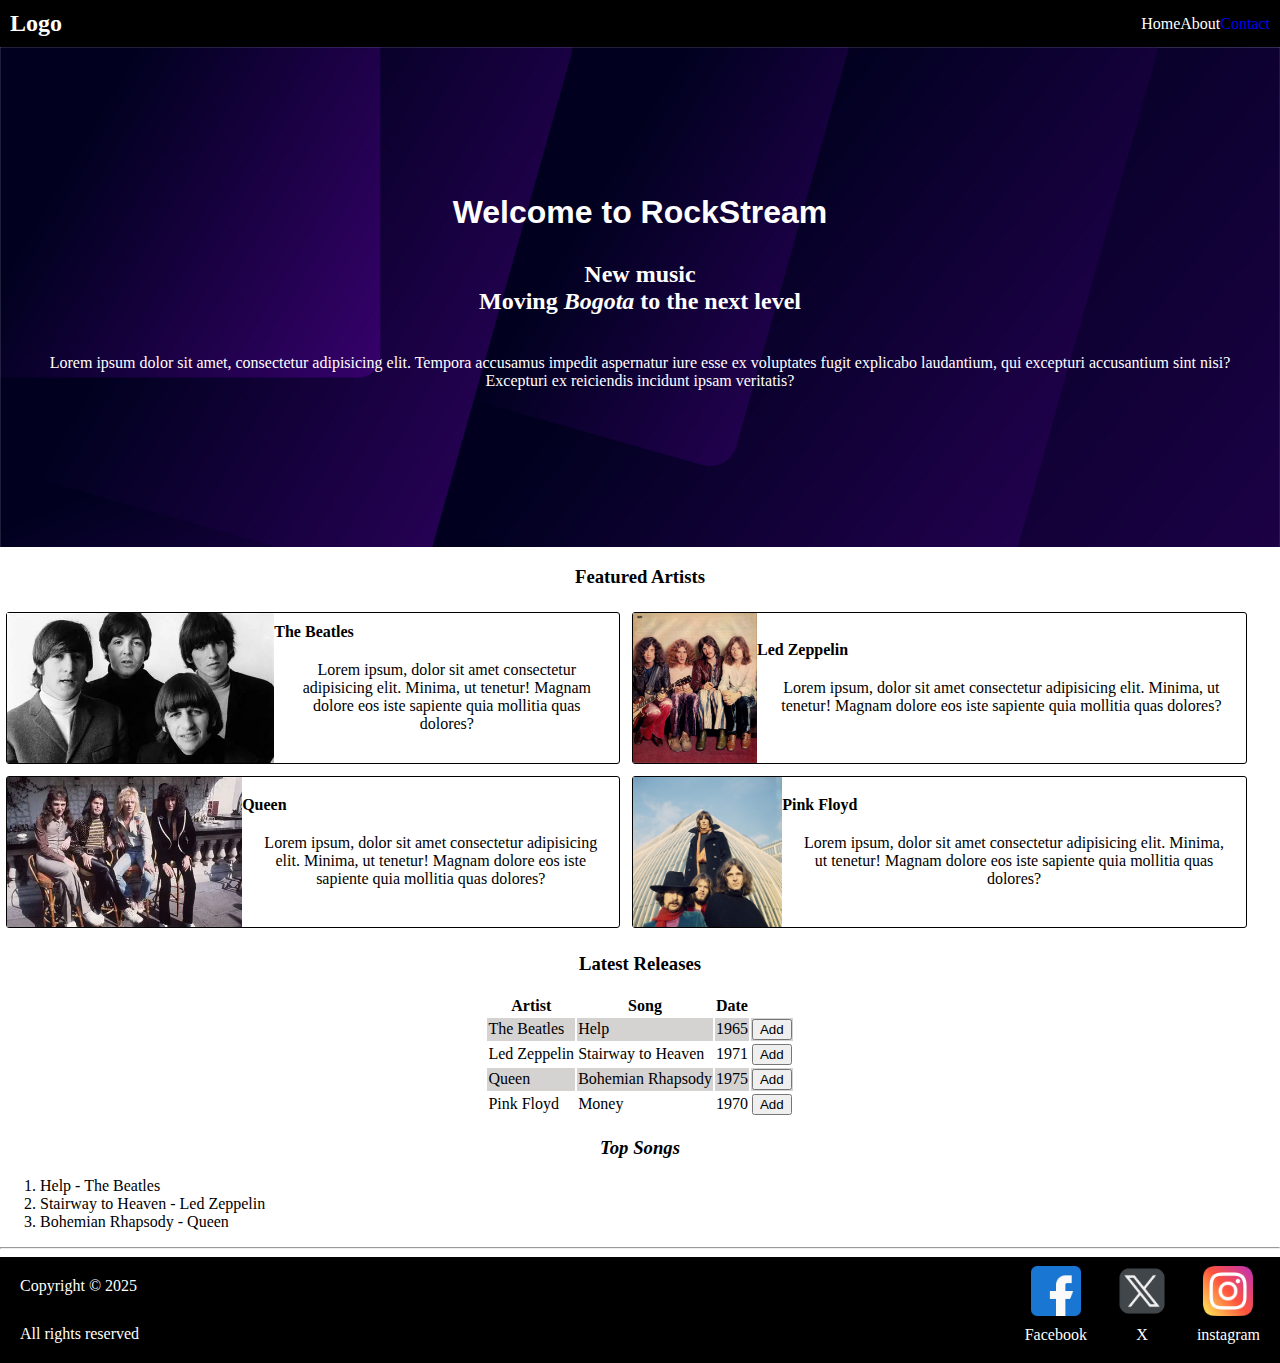
<file: Class1/html/index.html>
<!DOCTYPE html>
<html lang="en">
  <head>
    <meta charset="UTF-8" />
    <meta name="viewport" content="width=, initial-scale=1.0" />
    <title>RockStream</title>
    <meta name="description" content="RockStream is the best place to find the latest music"/>
    <meta name="keywords" content="music, rock, stream, latest, news"/>
    <meta name="robots" content="index, follow"/>
    <link rel="stylesheet" href="../css/style.css" />
  </head>
  <body>
    <div id="header"> <!-- header -->
        <h2>Logo</h2>
        <ul>
            <a href="index.html"><li>Home</li></a>
            <a href="about.html"><li>About</li></a>
            <a href="#contact"<li>Contact</li></a>
        </ul>
    </div>

    <div id="presentation"> <!-- main y section y article --> 
        <h1>Welcome to RockStream</h1>

        <h2 class="text-center">New music<br/>
            Moving <em>Bogota</em> to the next level 
        </h2>

        <p class="text-center">Lorem ipsum dolor sit amet, consectetur adipisicing elit. Tempora accusamus impedit aspernatur iure esse ex voluptates fugit explicabo laudantium, qui excepturi accusantium sint nisi? Excepturi ex reiciendis incidunt ipsam veritatis?</p>
    </div>


    <h3>Featured Artists</h3>

    <div class="artist">
        <div class="card">
            <img src="../images/beatles.webp" height="150" alt="The Beatles"/>
            <div>
                <strong>The Beatles</strong>
                <p class="small, text-center">Lorem ipsum, dolor sit amet consectetur adipisicing elit. Minima, ut tenetur! Magnam dolore eos iste sapiente quia mollitia quas dolores?</p>
            </div>
            
        </div>
        
        <div class="card">
            <img src="../images/led_zeppelin.jpeg" height="150" alt="Led Zeppelin"/>
            <div>
                <strong>Led Zeppelin</strong>
                <p class="small, text-center">Lorem ipsum, dolor sit amet consectetur adipisicing elit. Minima, ut tenetur! Magnam dolore eos iste sapiente quia mollitia quas dolores?</p>
            </div>
        </div>
        
        <div class="card">
            <img src="../images/queen.webp" height="150" alt="Queen"/>
            <div>
                <strong>Queen</strong>
                <p class="small, text-center">Lorem ipsum, dolor sit amet consectetur adipisicing elit. Minima, ut tenetur! Magnam dolore eos iste sapiente quia mollitia quas dolores?</p>
            </div>
        </div>

        <div class="card">
            <img src="../images/pink_floyd.jpeg" height="150" alt="Pink Floyd"/>
            <div>
                <strong>Pink Floyd</strong>
                <p class="small, text-center">Lorem ipsum, dolor sit amet consectetur adipisicing elit. Minima, ut tenetur! Magnam dolore eos iste sapiente quia mollitia quas dolores?</p>
            </div>
        </div>
        
    </div>
    
    <h3>Latest Releases</h3>
    <div class="container">
        <table>
            <th>Artist</th> <!-- th = table header -->
            <th>Song</th>
            <th>Date</th>
            <th></th>

            <tr> <!-- tr = table row -->
                <td>The Beatles</td> <!-- td = table data -->
                <td>Help</td>
                <td>1965</td>
                <td><button>Add</button></td>
            </tr>
            <tr>
                <td>Led Zeppelin</td>
                <td>Stairway to Heaven</td>
                <td>1971</td>
                <td><button>Add</button></td>
            </tr>
            <tr>
                <td>Queen</td>
                <td>Bohemian Rhapsody</td>
                <td>1975</td>
                <td><button>Add</button></td>
            </tr>

            <tr>
                <td>Pink Floyd</td>
                <td>Money</td>
                <td>1970</td>
                <td><button>Add</button></td>
            </tr>
        </table>
    </div>

    <h3 id="top-songs">Top Songs</h3>
    <ol>
        <li>Help - The Beatles</li>
        <li>Stairway to Heaven - Led Zeppelin</li>
        <li>Bohemian Rhapsody - Queen</li>
    </ol>

    <hr />
    <div id="footer"> <!-- footer -->
        <div id="copyright">
            <p>Copyright &copy; 2025</p>
            <p>All rights reserved</p>
        </div>

        <div id="social-media">
            <a href="https://www.facebook.com/" target="_blank" title="Facebook" id="contact"> 
                <img src = "../images/facebook.png" height="50" alt="Facebook">
                <p>Facebook</p>
            </a>
                
            <a href="https://www.x.com/" target="_blank" title="X"> 
                <img src = "../images/twitter.png" height="50" alt="X">
                <p>X</p>
            </a>
            <a href="https://www.instagram.com/" target="_blank" title="Instagram"> 
                <img src = "../images/instagram.png" height="50" alt="Instagram">
                <p>instagram</p>
            </a>
        </div>
        
    </div>
</body>
</html>
</file>
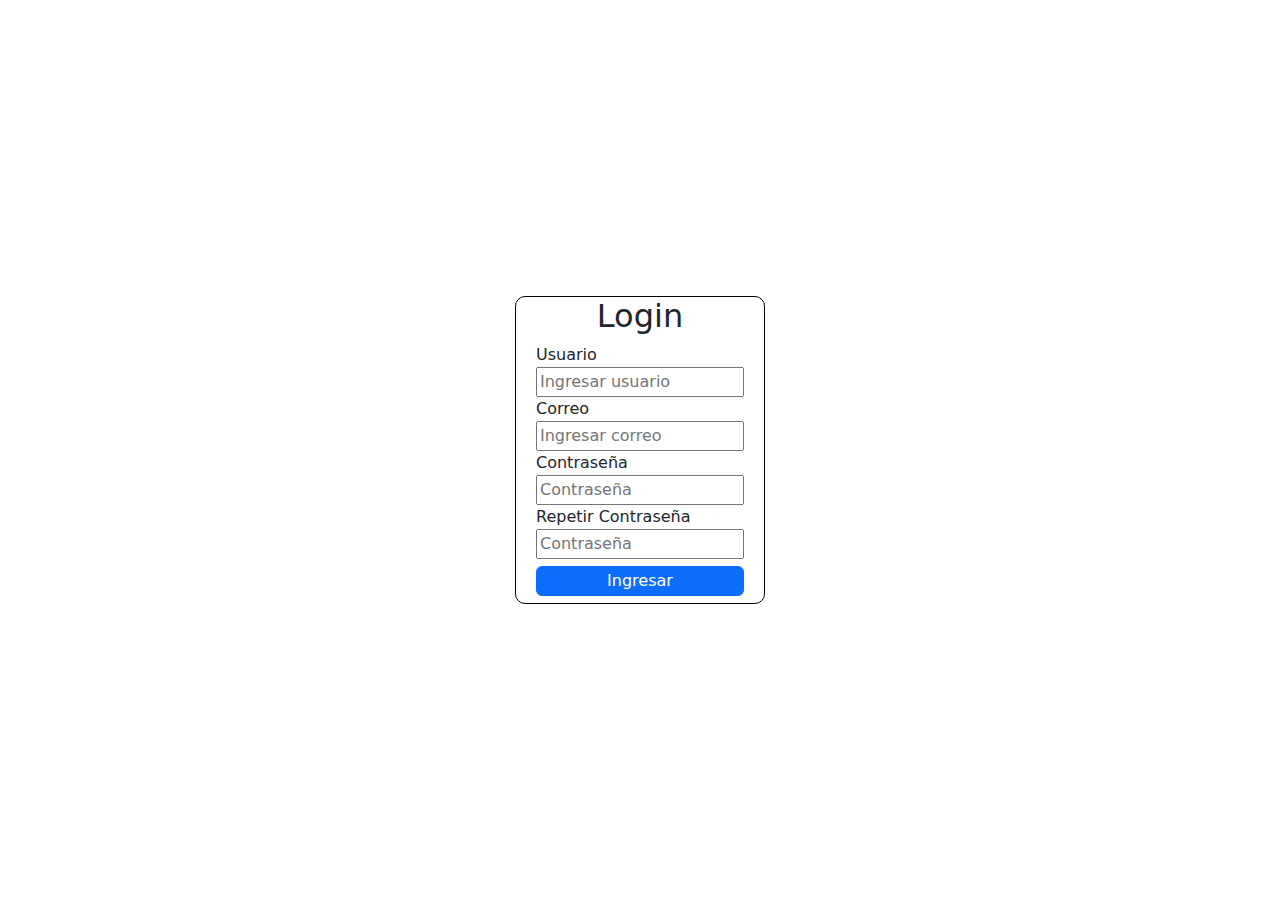
<file: Class2/forms_js/index.html>
<!DOCTYPE html>
<html lang="en">
  <head>
    <meta charset="UTF-8" />
    <meta name="viewport" content="width=device-width, initial-scale=1.0" />
    <title>Verificacion de forms</title>
    <link
      href="https://cdn.jsdelivr.net/npm/bootstrap@5.3.3/dist/css/bootstrap.min.css"
      rel="stylesheet"
      integrity="sha384-QWTKZyjpPEjISv5WaRU9OFeRpok6YctnYmDr5pNlyT2bRjXh0JMhjY6hW+ALEwIH"
      crossorigin="anonymous"
    />
    <link rel="stylesheet" href="./css/styles.css" />
  </head>
  <body>
    <!--get traer un recurso desde el servidor-->
    <!--post enviar/guardar informacion en el servidor-->
    <form id="formUser" action="procesamiento.html" method="get">
      <h2>Login</h2>
      <fieldset>
        <p hidden id="alerta"></p>
        <label for="txtName">Usuario</label>
        <input
          type="text"
          name="name"
          id="txtName"
          placeholder="Ingresar usuario"
          required
        />

        <label for="txtCorreo">Correo</label>
        <input
          type="email"
          name="correo"
          id="txtCorreo"
          placeholder="Ingresar correo"
        />

        <label for="txtPassword">Contraseña</label>
        <input
          type="password"
          name="password"
          id="txtPassword"
          placeholder="Contraseña"
          minlength="4"
        />

        <label for="txtPasswordRepeat">Repetir Contraseña</label>
        <input
          type="password"
          name="passwordRepeat"
          id="txtPasswordRepeat"
          placeholder="Contraseña"
          minlength="4"
        />

        <button type="submit" class="btn btn-primary" id="btnSubmit">
          Ingresar
        </button>
      </fieldset>
    </form>

    <script src="./js/script.js"></script>
  </body>
</html>
</file>
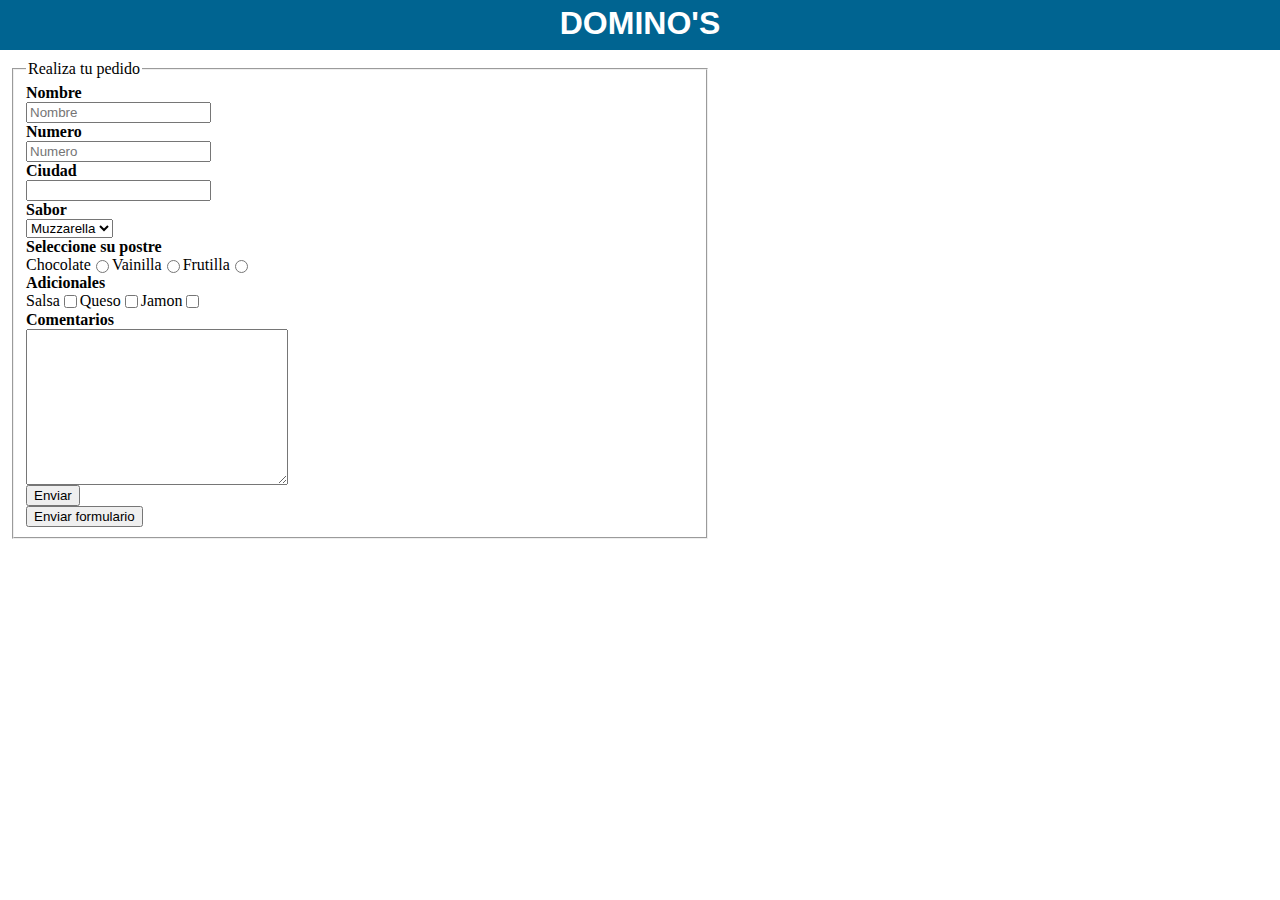
<file: Class2/formularios_html/index.html>
<!DOCTYPE html>
<html lang="en">
  <head>
    <meta charset="UTF-8" />
    <meta name="viewport" content="width=device-width, initial-scale=1.0" />
    <title>Document</title>
    <link rel="stylesheet" href="./css/estilos.css" />
  </head>
  <body>
    <header>
      <h1>DOMINO'S</h1>
    </header>

    <form>
      <fieldset>
        <legend>Realiza tu pedido</legend>
        <label for="txtNombre">Nombre</label>
        <input type="text" placeholder="Nombre" name="nombree" id="txtNombre" />

        <label for="txtNumero">Numero</label>
        <input
          type="number"
          placeholder="Numero"
          name="numero"
          id="txtNumero"
        />

        <label for="selectCiudad">Ciudad</label>
        <input list="selectCiudad" name="ciudad" />

        <datalist id="selectCiudad">
          <option value="Bogota"></option>
          <option value="Cali"></option>
          <option value="Md">Medellin</option>
        </datalist>

        <label for="selectPizza">Sabor</label>

        <select name="pizza" id="selectPizza">
          <option value="Muzzarella">Muzzarella</option>
          <option value="Napolitana">Napolitana</option>
          <option value="Calabresa">Calabresa</option>
        </select>

        <strong>Seleccione su postre</strong>
        <div class="horizontal">
          <label for="chocolate">Chocolate</label>
          <input type="radio" name="postre" value="chocolate" id="chocolate" />

          <label for="vainilla">Vainilla</label>
          <input type="radio" name="postre" value="vainilla" id="vainilla" />

          <label for="frutilla">Frutilla</label>
          <input type="radio" name="postre" value="frutilla" id="frutilla" />
        </div>

        <strong>Adicionales</strong><br />
        <div class="horizontal">
          <label for="salsa">Salsa</label>
          <input type="checkbox" name="salsa" id="salsa" value="yes" />

          <label for="queso">Queso</label>
          <input type="checkbox" name="queso" id="queso" value="yes" />

          <label for="jamon">Jamon</label>
          <input type="checkbox" name="jamon" id="jamon" value="yes" />
        </div>

        <label for="txtComentarios">Comentarios</label>
        <textarea
          name="comentarios"
          id="txtComentarios"
          cols="30"
          rows="10"
        ></textarea>
        <button type="submit">Enviar</button>
        <input type="submit" value="Enviar formulario"></input>
      </fieldset>
    </form>
  </body>
</html>
</file>
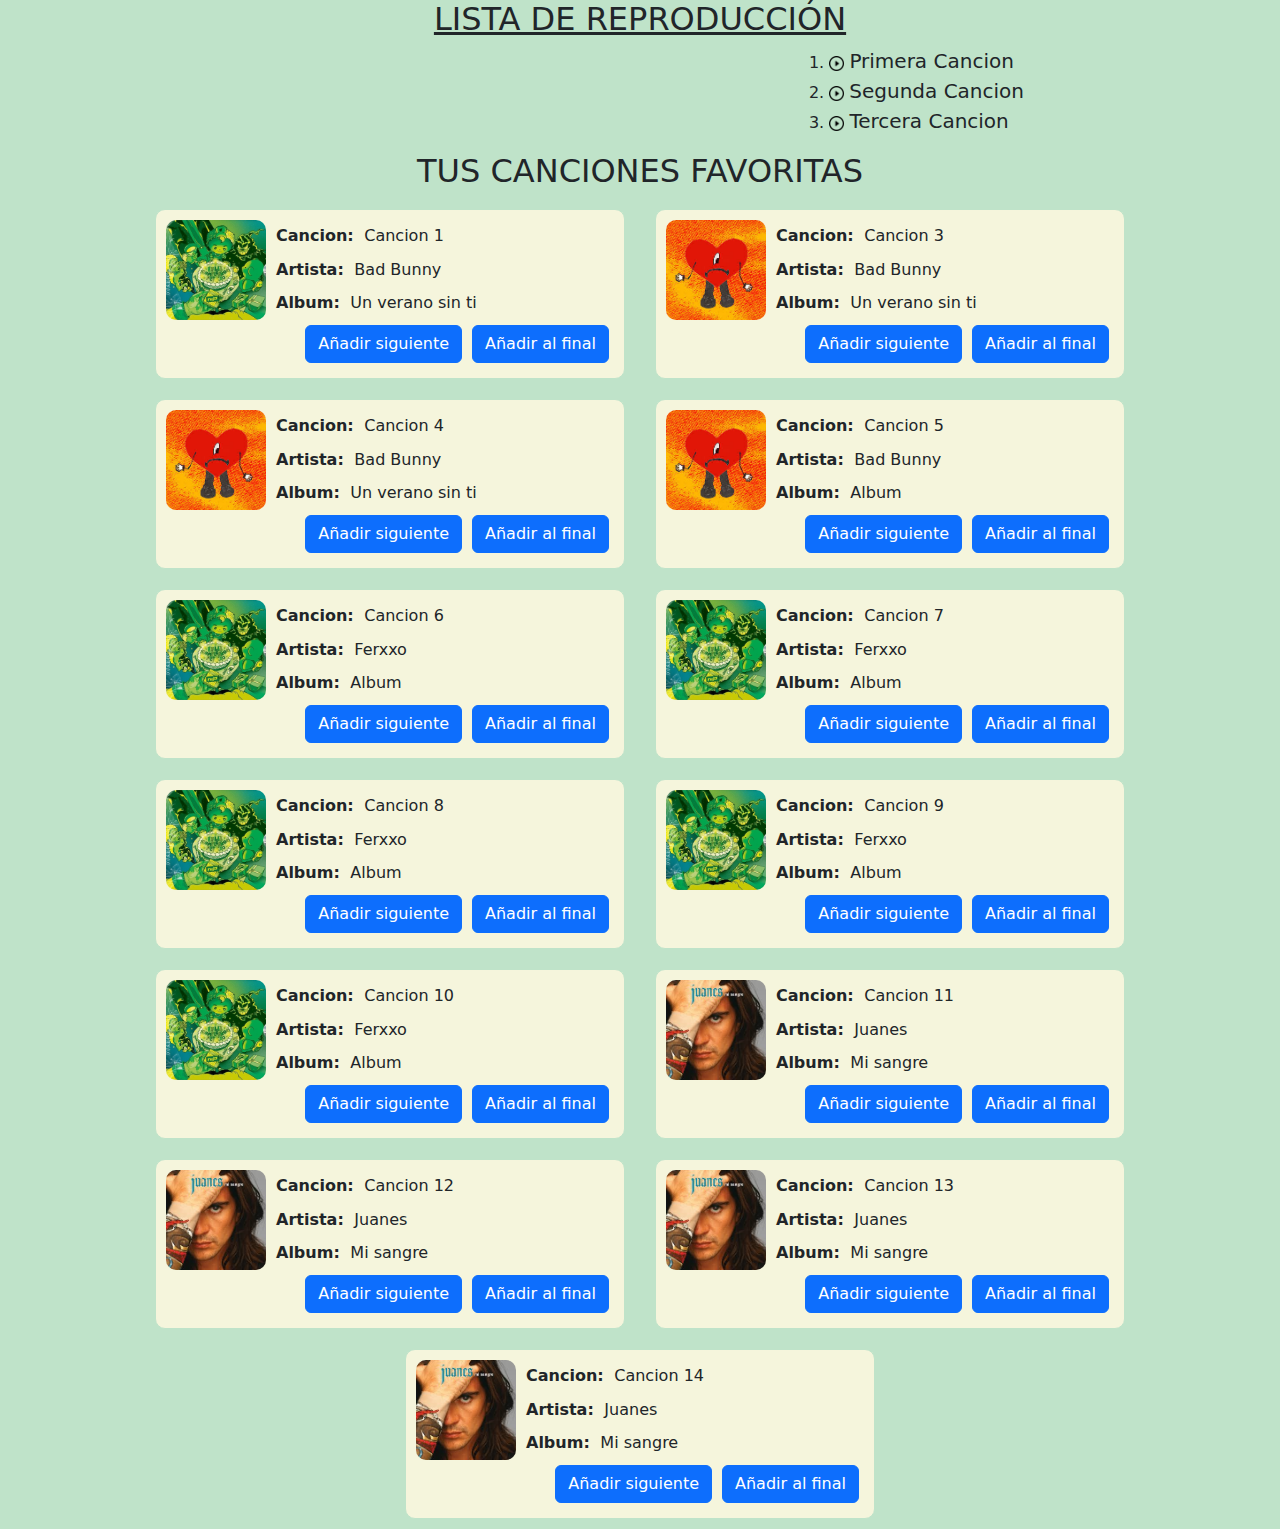
<file: Class2/manipulacion_DOM/index.html>
<!DOCTYPE html>
<html lang="en">
  <head>
    <meta charset="UTF-8" />
    <meta name="viewport" content="width=device-width, initial-scale=1.0" />
    <title>DOM MANIPULATION</title>
    <link
      href="https://cdn.jsdelivr.net/npm/bootstrap@5.3.3/dist/css/bootstrap.min.css"
      rel="stylesheet"
      integrity="sha384-QWTKZyjpPEjISv5WaRU9OFeRpok6YctnYmDr5pNlyT2bRjXh0JMhjY6hW+ALEwIH"
      crossorigin="anonymous"
    />
    <link rel="stylesheet" href="css/styles.css" />
  </head>
  <body>
    <header></header>
    <main>
      <section id="playlist">
        <h2>Lista de reproducción</h2>
        <div id="playlist-container">
          <ol id="lista-canciones">
            <li>
              <img src="./images/boton-de-play.png" width="15px" />
              <span class="bigger-text">Primera Cancion</span>
            </li>
          </ol>
        </div>
      </section>

      <section>
        <h2>Tus canciones favoritas</h2>
        <div id="song-list-container">
          <article class="music-card flex">
            <img
              src="./images/album_1.jpg"
              alt=""
              width="100px"
              height="100px"
            />
            <div class="music-card-info">
              <div class="music-card-text">
                <div>
                  <span class="negrilla">Cancion: </span
                  ><span class="cancion">Cancion 1</span>
                </div>
                <div><span class="negrilla">Artista: </span>Bad Bunny</div>
                <div><span class="negrilla">Album: </span>Un verano sin ti</div>
              </div>
              <div class="music-card-buttons flex">
                <button type="button" class="btn btn-primary">
                  Añadir siguiente
                </button>
                <button
                  type="button"
                  class="btn btn-primary siguiente"
                  data-id="1"
                  id="boton_especial"
                  onClick="mostrarMensaje(this)"
                >
                  Añadir al final
                </button>
              </div>
            </div>
          </article>
          <article class="music-card flex">
            <img
              src="./images/album_1.jpg"
              alt=""
              width="100px"
              height="100px"
              id="modificar"
            />
            <div class="music-card-info">
              <div class="music-card-text">
                <div>
                  <span class="negrilla">Cancion: </span
                  ><span class="cancion">Cancion 2</span>
                </div>
                <div><span class="negrilla">Artista: </span>Bad Bunny</div>
                <div><span class="negrilla">Album: </span>Un verano sin ti</div>
              </div>
              <div class="music-card-buttons flex">
                <button type="button" class="btn btn-primary">
                  Añadir siguiente
                </button>
                <button
                  type="button"
                  class="btn btn-primary siguiente"
                  data-id="2"
                >
                  Añadir al final
                </button>
              </div>
            </div>
          </article>
          <article class="music-card flex">
            <img
              src="./images/album_1.jpg"
              alt=""
              width="100px"
              height="100px"
            />
            <div class="music-card-info">
              <div class="music-card-text">
                <div>
                  <span class="negrilla">Cancion: </span
                  ><span class="cancion">Cancion 3</span>
                </div>
                <div><span class="negrilla">Artista: </span>Bad Bunny</div>
                <div><span class="negrilla">Album: </span>Un verano sin ti</div>
              </div>
              <div class="music-card-buttons flex">
                <button type="button" class="btn btn-primary">
                  Añadir siguiente
                </button>
                <button
                  type="button"
                  class="btn btn-primary siguiente"
                  data-id="3"
                >
                  Añadir al final
                </button>
              </div>
            </div>
          </article>
          <article class="music-card flex">
            <img
              src="./images/album_1.jpg"
              alt=""
              width="100px"
              height="100px"
            />
            <div class="music-card-info">
              <div class="music-card-text">
                <div>
                  <span class="negrilla">Cancion: </span
                  ><span class="cancion">Cancion 4</span>
                </div>
                <div><span class="negrilla">Artista: </span>Bad Bunny</div>
                <div><span class="negrilla">Album: </span>Un verano sin ti</div>
              </div>
              <div class="music-card-buttons flex">
                <button type="button" class="btn btn-primary">
                  Añadir siguiente
                </button>
                <button
                  type="button"
                  class="btn btn-primary siguiente"
                  data-id="4"
                >
                  Añadir al final
                </button>
              </div>
            </div>
          </article>
          <article class="music-card flex">
            <img
              src="./images/album_1.jpg"
              alt=""
              width="100px"
              height="100px"
            />
            <div class="music-card-info">
              <div class="music-card-text">
                <div>
                  <span class="negrilla">Cancion: </span
                  ><span class="cancion">Cancion 5</span>
                </div>
                <div><span class="negrilla">Artista: </span>Bad Bunny</div>
                <div><span class="negrilla">Album: </span>Album</div>
              </div>
              <div class="music-card-buttons flex">
                <button type="button" class="btn btn-primary">
                  Añadir siguiente
                </button>
                <button
                  type="button"
                  class="btn btn-primary siguiente"
                  data-id="5"
                >
                  Añadir al final
                </button>
              </div>
            </div>
          </article>
          <article class="music-card flex">
            <img
              src="./images/album_2.jpg"
              alt=""
              width="100px"
              height="100px"
            />
            <div class="music-card-info">
              <div class="music-card-text">
                <div>
                  <span class="negrilla">Cancion: </span
                  ><span class="cancion">Cancion 6</span>
                </div>
                <div><span class="negrilla">Artista: </span>Ferxxo</div>
                <div><span class="negrilla">Album: </span>Album</div>
              </div>
              <div class="music-card-buttons flex">
                <button type="button" class="btn btn-primary">
                  Añadir siguiente
                </button>
                <button
                  type="button"
                  class="btn btn-primary siguiente"
                  data-id="6"
                >
                  Añadir al final
                </button>
              </div>
            </div>
          </article>
          <article class="music-card flex">
            <img
              src="./images/album_2.jpg"
              alt=""
              width="100px"
              height="100px"
            />
            <div class="music-card-info">
              <div class="music-card-text">
                <div>
                  <span class="negrilla">Cancion: </span
                  ><span class="cancion">Cancion 7</span>
                </div>
                <div><span class="negrilla">Artista: </span>Ferxxo</div>
                <div><span class="negrilla">Album: </span>Album</div>
              </div>
              <div class="music-card-buttons flex">
                <button type="button" class="btn btn-primary">
                  Añadir siguiente
                </button>
                <button
                  type="button"
                  class="btn btn-primary siguiente"
                  data-id="7"
                >
                  Añadir al final
                </button>
              </div>
            </div>
          </article>
          <article class="music-card flex">
            <img
              src="./images/album_2.jpg"
              alt=""
              width="100px"
              height="100px"
            />
            <div class="music-card-info">
              <div class="music-card-text">
                <div>
                  <span class="negrilla">Cancion: </span
                  ><span class="cancion">Cancion 8</span>
                </div>
                <div><span class="negrilla">Artista: </span>Ferxxo</div>
                <div><span class="negrilla">Album: </span>Album</div>
              </div>
              <div class="music-card-buttons flex">
                <button type="button" class="btn btn-primary">
                  Añadir siguiente
                </button>
                <button
                  type="button"
                  class="btn btn-primary siguiente"
                  data-id="8"
                >
                  Añadir al final
                </button>
              </div>
            </div>
          </article>
          <article class="music-card flex">
            <img
              src="./images/album_2.jpg"
              alt=""
              width="100px"
              height="100px"
            />
            <div class="music-card-info">
              <div class="music-card-text">
                <div>
                  <span class="negrilla">Cancion: </span
                  ><span class="cancion">Cancion 9</span>
                </div>
                <div><span class="negrilla">Artista: </span>Ferxxo</div>
                <div><span class="negrilla">Album: </span>Album</div>
              </div>
              <div class="music-card-buttons flex">
                <button type="button" class="btn btn-primary">
                  Añadir siguiente
                </button>
                <button
                  type="button"
                  class="btn btn-primary siguiente"
                  data-id="9"
                >
                  Añadir al final
                </button>
              </div>
            </div>
          </article>
          <article class="music-card flex">
            <img
              src="./images/album_2.jpg"
              alt=""
              width="100px"
              height="100px"
            />
            <div class="music-card-info">
              <div class="music-card-text">
                <div>
                  <span class="negrilla">Cancion: </span
                  ><span class="cancion">Cancion 10</span>
                </div>
                <div><span class="negrilla">Artista: </span>Ferxxo</div>
                <div><span class="negrilla">Album: </span>Album</div>
              </div>
              <div class="music-card-buttons flex">
                <button type="button" class="btn btn-primary">
                  Añadir siguiente
                </button>
                <button
                  type="button"
                  class="btn btn-primary siguiente"
                  data-id="10"
                >
                  Añadir al final
                </button>
              </div>
            </div>
          </article>
          <article class="music-card flex">
            <img
              src="./images/album_3.jpg"
              alt=""
              width="100px"
              height="100px"
            />
            <div class="music-card-info">
              <div class="music-card-text">
                <div>
                  <span class="negrilla">Cancion: </span
                  ><span class="cancion">Cancion 11</span>
                </div>
                <div><span class="negrilla">Artista: </span>Juanes</div>
                <div><span class="negrilla">Album: </span>Mi sangre</div>
              </div>
              <div class="music-card-buttons flex">
                <button type="button" class="btn btn-primary">
                  Añadir siguiente
                </button>
                <button
                  type="button"
                  class="btn btn-primary siguiente"
                  data-id="11"
                >
                  Añadir al final
                </button>
              </div>
            </div>
          </article>
          <article class="music-card flex">
            <img
              src="./images/album_3.jpg"
              alt=""
              width="100px"
              height="100px"
            />
            <div class="music-card-info">
              <div class="music-card-text">
                <div>
                  <span class="negrilla">Cancion: </span
                  ><span class="cancion">Cancion 12</span>
                </div>
                <div><span class="negrilla">Artista: </span>Juanes</div>
                <div><span class="negrilla">Album: </span>Mi sangre</div>
              </div>
              <div class="music-card-buttons flex">
                <button type="button" class="btn btn-primary">
                  Añadir siguiente
                </button>
                <button
                  type="button"
                  class="btn btn-primary siguiente"
                  data-id="12"
                >
                  Añadir al final
                </button>
              </div>
            </div>
          </article>
          <article class="music-card flex">
            <img
              src="./images/album_3.jpg"
              alt=""
              width="100px"
              height="100px"
            />
            <div class="music-card-info">
              <div class="music-card-text">
                <div>
                  <span class="negrilla">Cancion: </span
                  ><span class="cancion">Cancion 13</span>
                </div>
                <div><span class="negrilla">Artista: </span>Juanes</div>
                <div><span class="negrilla">Album: </span>Mi sangre</div>
              </div>
              <div class="music-card-buttons flex">
                <button type="button" class="btn btn-primary">
                  Añadir siguiente
                </button>
                <button
                  type="button"
                  class="btn btn-primary siguiente"
                  data-id="13"
                >
                  Añadir al final
                </button>
              </div>
            </div>
          </article>
          <article class="music-card flex">
            <img
              src="./images/album_3.jpg"
              alt=""
              width="100px"
              height="100px"
            />
            <div class="music-card-info">
              <div class="music-card-text">
                <div>
                  <span class="negrilla">Cancion: </span
                  ><span class="cancion">Cancion 14</span>
                </div>
                <div><span class="negrilla">Artista: </span>Juanes</div>
                <div><span class="negrilla">Album: </span>Mi sangre</div>
              </div>
              <div class="music-card-buttons flex">
                <button type="button" class="btn btn-primary">
                  Añadir siguiente
                </button>
                <button
                  type="button"
                  class="btn btn-primary siguiente"
                  data-id="14"
                >
                  Añadir al final
                </button>
              </div>
            </div>
          </article>
        </div>
      </section>
    </main>
    <footer></footer>
  </body>
  <script src="./js/script.js"></script>
</html>
</file>
<file: Class1/css/style.css>
/* selectores de etiqueta */

ul { /* selectores de etiqueta */
    background-color: black;
}
.small {
    font-size: 14px;
}

.text-center { /* selectores de clase */
    text-align: center;
}

#top-songs { /* selectores de id */
    font-style: italic;
}

/*
*{  selectores universal 
    border: 1px solid red;
}*/

.small.text-center{ /* selectores compuestos */
    line-height: 15px;
}

p.text-center{ /* selectores compuestos etiqueta*/
    font-family: Georgia, 'Times New Roman', Times, serif;
}

h1, h3 { /* selectores de grupo */
    text-align: center;
}

ul li{ /* selectores de descendiente */
    list-style-type: none ;
    color: white;
}

#footer, #header{
    background-color: black;
}

/* selectores de descendiente directos */
#header > h2, #footer p{
    color: white;
}

li:hover{
    font-size: 17px;
    text-decoration: underline;
}

tr:nth-child(even){
    background-color: rgb(213, 210, 210);
}

a:link{
    text-decoration: none;
}

#footer a:visited{
    color: white;
}

p{
    margin: 10px;
    padding: 10px;
}

html, body{
    padding: 0;
    margin: 0;
}

#header h2{
    margin: 0;
}

#header{
    display: flex;
    padding: 10px 10px;
    justify-content: space-between;
    align-items: center;
}
#header ul{
    display: flex;
    margin: 0;
}

#table{
    width: 50%;

}

.container{
    display: flex;
    justify-content: center;
}

.card{
    display: flex;
    width: 48%;
    align-items: center;
    border: 1px solid black;
    border-radius: 3px;
    margin: 6px;

}

.artist{
    display: flex;
    flex-wrap: wrap;
    width: 100%;
}

*{
    box-sizing: border-box;
}

#footer{
    display: flex;
    flex-direction: row;
}

#social-media{
    display: flex;
    flex-grow: 1;
    justify-content: end;
}
#social-media a{
    display: flex;
    flex-direction: column;
    align-items: center;
    justify-content: center;
    margin: 0px 10px;
}

#social-media p{
    margin: 0;
}

#presentation{
    height: 500px;
    background-image: url("../images/background.jpg");
    background-size: cover;
    display: flex;
    flex-direction: column;
    justify-content: center;
    align-items: center;
}

#presentation *{
    color: white;
}

#presentation h1{
    font-size: 50 px;
    font-family: 'Franklin Gothic Medium', 'Arial Narrow', Arial, sans-serif;
    margin: 10px;
}
</file>
<file: Class2/forms_js/css/styles.css>
html,
body {
  width: 100%;
  height: 100%;
}

body {
  display: flex;
  flex-direction: column;
  justify-content: center;
  align-items: center;
}

h2 {
  text-align: center;
}

form {
  border: 1px solid black;
  border-radius: 10px;
  padding: 0px 20px;
}

fieldset {
  border: 0px;
  display: flex;
  flex-direction: column;
  align-items: center;
  width: 100%;
  margin: 0;
  padding: 0;
}

label {
  align-self: flex-start;
}

#btnSubmit {
  margin: 7px;
  width: 100%;
  padding: 2px;
}

p {
  color: red;
}
</file>
<file: Class2/formularios_html/css/estilos.css>
form {
  margin: 10px;
  width: 700px;
}
input,
textarea,
label,
select {
  display: block;
}

label {
  font-weight: bold;
}

header {
  background-color: #006491;
  height: 50px;
}

h1 {
  text-align: center;
  color: white;
  margin: 0;
  padding: 5px;
  font-family: "One Dot Condensed Bold", sans-serif;
}

body {
  margin: 0;
  padding: 0;
}

.horizontal {
  display: flex;
  flex-direction: row;
}
.horizontal label {
  font-weight: lighter;
}
</file>
<file: Class2/manipulacion_DOM/css/styles.css>
body {
  background-color: rgb(191, 227, 201);
}

.flex {
  display: flex;
  flex-direction: row;
}

.music-card {
  border: 1px solid rgb(191, 227, 201);
  width: 470px;
  padding: 10px;
  margin: 10px 15px;
  border-radius: 10px;
  background-color: beige;
}

.border-radius {
  border-radius: 10px;
}

.music-card-text {
  height: 100px;
  display: flex;
  flex-direction: column;
  justify-content: space-around;
}

.music-card-info {
  flex-direction: column;
  width: 100%;
}

.music-card button {
  margin: 5px;
}

.music-card-buttons {
  justify-content: end;
}

.negrilla {
  margin-left: 10px;
  margin-right: 5px;
}

#song-list-container {
  display: flex;
  flex-direction: row;
  flex-wrap: wrap;
  justify-content: center;
}

h2 {
  text-align: center;
}

#playlist-container {
  display: flex;
  flex-direction: row;
  flex-wrap: wrap;
  justify-content: end;
  width: 80%;
}

.bigger-text {
  font-size: 20px;
}
</file>
